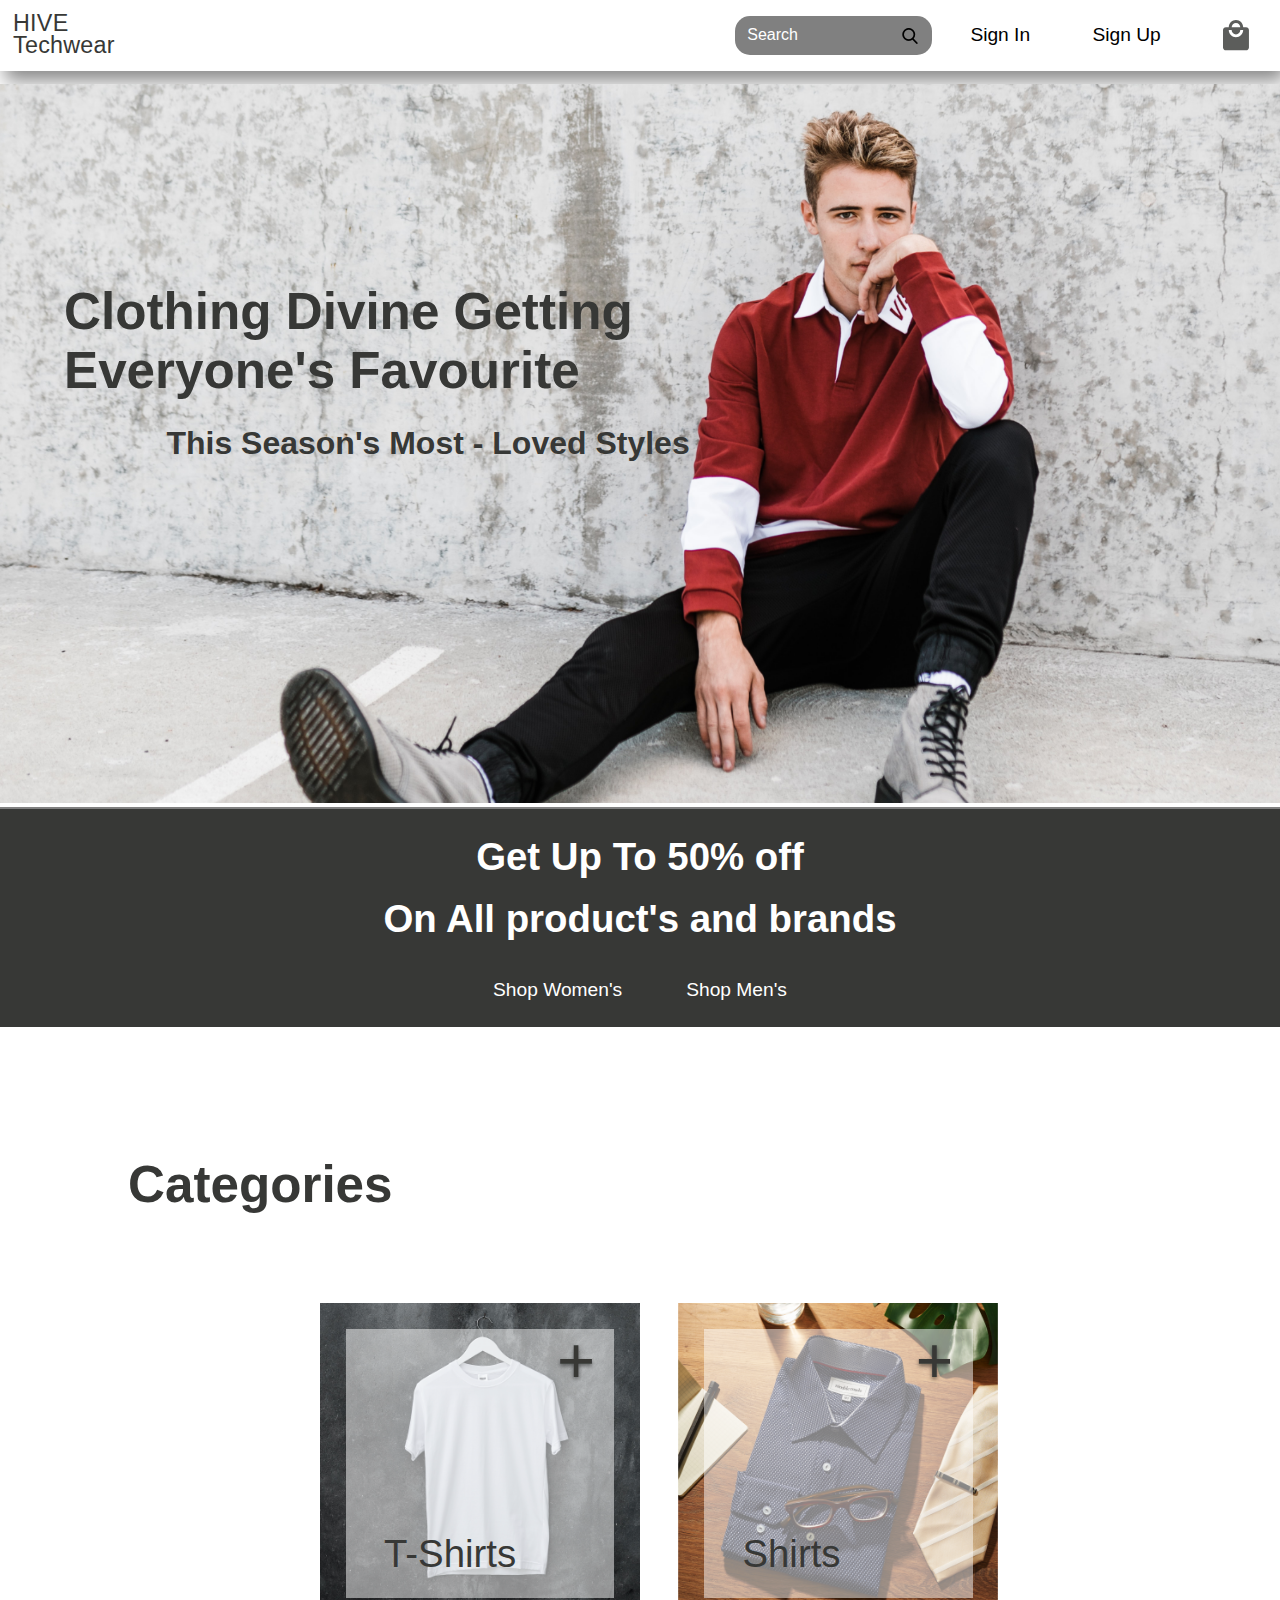
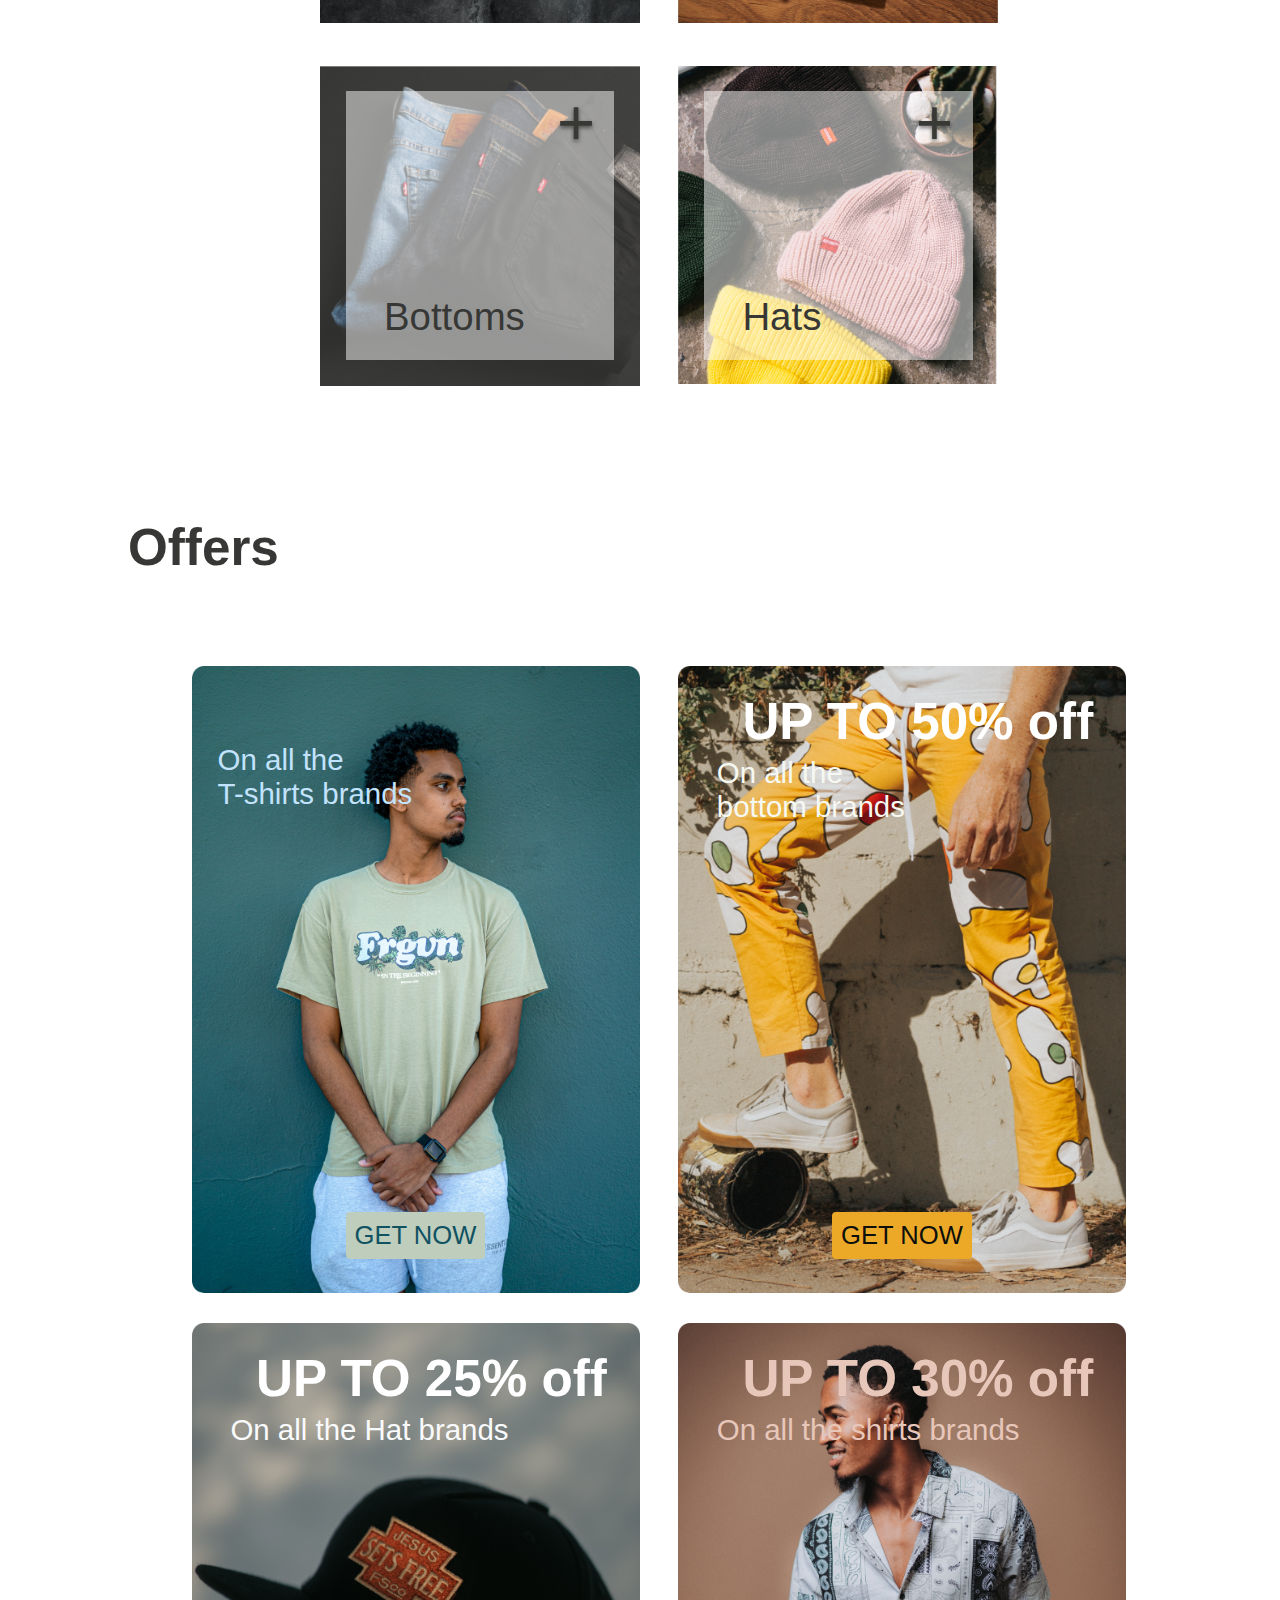
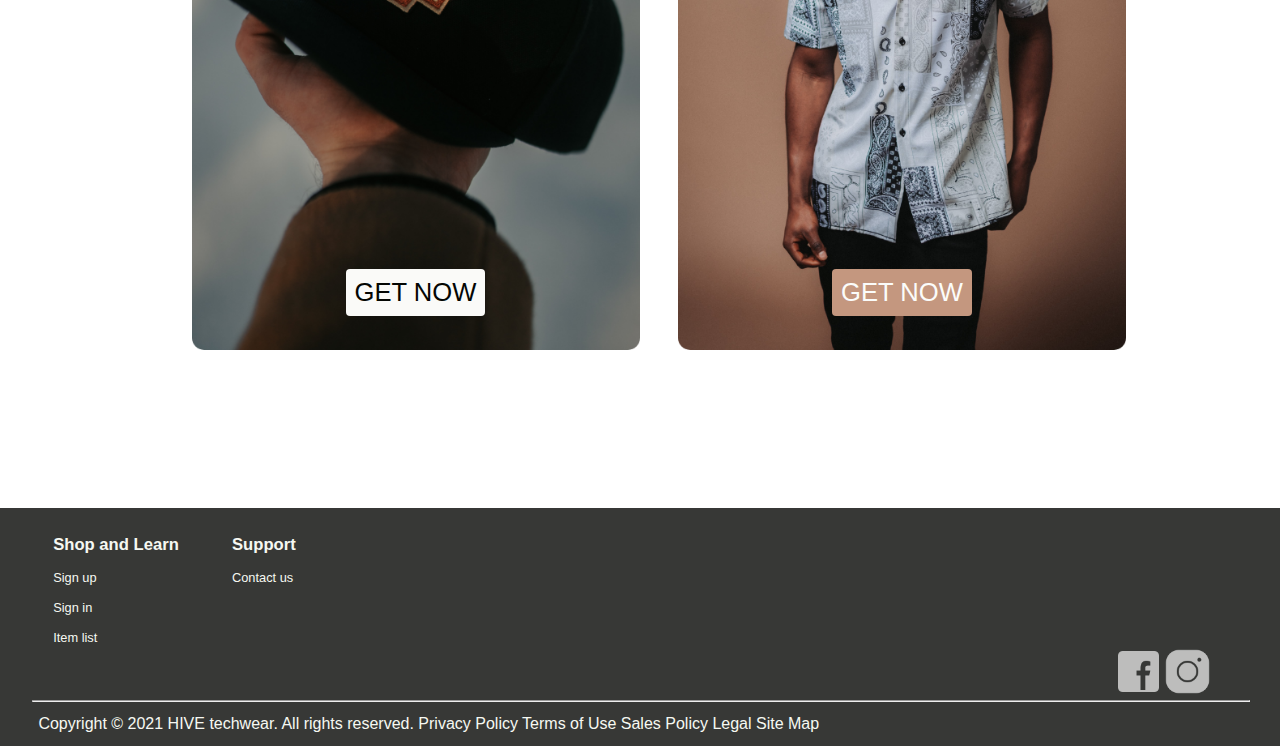
<file: index.html>
<!DOCTYPE html>
<html lang="en">

<head>
    <meta charset="UTF-8">
    <meta name="viewport" content="width=device-width, initial-scale=1.0">
    <title>HIVEtechWear</title>
    <link rel="stylesheet" href="style.css">
</head>

<body>

    <header class="header">
        <img src="images/HIVETechwear.svg" alt="" class="logo">
        <div class="rightdiv">
            <div class="search">
                <input type="text" class="search-box" placeholder="Search">
                <img src="./images/search.png" alt="" class="eyeglass">
            </div>
            <div class="sign">
                <a href="" class="sign-in">Sign In</a>
                <a href="" class="sign-in">Sign Up</a>
                <img src="./images/Path 20.png" class="bagimg">
            </div>
        </div>
    </header>

    <section class="logo-banner">
        <img src="images/Banner.png" alt="" class="back-banner">

        <div class="banner">
            <h1>Clothing Divine Getting <br>
                Everyone's Favourite</h1>
            <h3>This Season's Most - Loved Styles</h3>
        </div>
    </section>

    <div class="graydiv">
        <h1 class="50%">Get Up To 50% off </h1> <br>
        <h2>On All product's and brands</h2>
        <div class="shop-wm">
            <a href="" class="shop">Shop Women's</a>
            <a href="" class="shop">Shop Men's</a>
        </div>
    </div>
    <!-- <div class="categories">
        <h1>Categories</h1>
        <div class="category-box">
            <div class="t-shirts">
                <div>
                    <img src="images/category001.png" alt="">
                </div>
                <div>
                    <h2 class="tshirts">T-Shirts</h2>
                </div>
                <div class="plus">
                    <img src="images/plus.svg" alt="">
                </div>
                <div class="clear-rec">
                    <img src="images/Rectangle 225.png" alt="">
                </div>
            </div>

            <div class="shirts">
                <div>
                    <img src="images/category002.png" alt="">
                </div>
                <div>
                    <h2>Shirts</h2>
                </div>
                <div>
                    <img src="images/plus.svg" alt="">
                </div>
                <div class="clear-rec">
                    <img src="images/Rectangle 225.png" alt="">
                </div>
            </div>

            <div class="bottoms">
                <div>
                    <img src="images/category003.png" alt="">
                </div>
                <div>
                    <h2>Bottoms</h2>
                </div>
                <div>
                    <img src="images/plus.svg" alt="">
                </div>
                <div>
                    <img src="images/Rectangle 225.png" alt="">
                </div>
            </div>
            <div class="hats">
                <div>
                    <img src="images/category004.png" alt="">
                </div>
                <div>
                    <h2>Hats</h2>
                </div>
                <div>
                    <img src="images/plus.svg" alt="">
                </div>
                <div>
                    <img src="images/Rectangle 225.png" alt="">
                </div>
            </div>
        </div> -->

    <h2 class="categoryhead">Categories</h2>
    <section class="categories">

        <!-- <div class="cgrid"> -->
        <!-- <div class="row"> -->
        <div class="column">
            <img class="c1" src="./images/category001.png" alt="">
            <div class="white">
                <img class="w1" src="./images/Rectangle 225.png" alt="">
                <a class="plus" href=""><img class="plusimg" src="./images/plus.svg" alt=""></a>
                <p class="tags">T-Shirts</p>
            </div>
        </div>
        <div class="column">
            <img class="c1" src="./images/category002.png" alt="">
            <div class="white2">
                <img class="w1" src="./images/Rectangle 225.png" alt="">
                <a class="plus" href=""><img class="plusimg" src="./images/plus.svg" alt=""></a>
                <p class="tags">Shirts</p>
            </div>
        </div>
        <!-- </div> -->
        <!-- <div class="row"> -->
        <div class="column">
            <img class="c1" src="./images/category003.png" alt="">
            <div class="white3">
                <img class="w1" src="./images/Rectangle 225.png" alt="">
                <a class="plus" href=""><img class="plusimg" src="./images/plus.svg" alt=""></a>
                <p class="tags">Bottoms</p>
            </div>
        </div>
        <div class="column">
            <img class="c1" src="./images/category004.png" alt="">
            <div class="white4">
                <img class="w1" src="./images/Rectangle 225.png" alt="">
                <a class="plus" href=""><img class="plusimg" src="./images/plus.svg" alt=""></a>
                <p class="tags">Hats</p>
            </div>
        </div>
        <!-- </div> -->
        <!-- </div> -->
    </section>


    <!-- <div class="offers">
            <h1>Offers</h1>
            <div>
                <img src="images/offer004.png" alt="">
            </div>
            <div>
                <h2>On all the <br>Tshirt brands</h2>
            </div>
            <div>
            <a href="">GET NOW</a>
            </div>
            <div>
                <img src="images/offer003.png" alt="">
            </div>
            <div>
                <h1>UP TO 50% off</h1>
                <h2>On all the <br> Bottom brands</h2>
            </div>
            <div>
                <a href="">GET NOW</a>
            </div>
            <div>
                <img src="images/offer002.png" alt="">
            </div>
            <div>
                <h1>UP TO 25% off </h1>
            </div>
        </div> -->

    <h2 class="offhead">Offers</h2>
    <section class="offer1">

        <div class="offer">
            <img src="./images/offer004.png" alt="">

            <p>On all the <br>
                T-shirts brands</p>
            <button>GET NOW</button>

        </div>
        <div class="offer">
            <img src="./images/offer003.png" alt="">
            <h3>UP TO 50% off</h3>

            <p class="allbottoms">On all the <br>
                bottom brands</p>
            <button class="goldgn">GET NOW</button>

        </div>
        <div class="offer">
            <img src="./images/offer002.png" alt="">
            <h3>UP TO 25% off</h3>

            <p class="hatbrands">On all the
                Hat brands</p>
            <button class="whitebtn">GET NOW</button>

        </div>
        <div class="offer">
            <img src="./images/offer001.png" alt="">
            <h4>UP TO 30% off </h4>

            <p class="allshirts">On all the
                shirts brands</p>
            <button class="pinkgn">GET NOW</button>

        </div>
    </section>
    <footer class="footer">
        <table class="table">
           <tr>
             <th>Shop and Learn</th>
             <th>Support</th>
           </tr>
           <tr>
             <td>Sign up</td>
             <td>Contact us</td>
           </tr>
           <tr>
             <td>Sign in</td>
           </tr>
           <tr>
             <td>Item list</td>
           </tr>
        </table>
        <div class="iconfoot">
         <a href=""><img src="./images/icons8-facebook-150.svg" alt=""></a>
         <a href=""><img src="./images/icons8-instagram-150.svg" alt=""></a>
        </div>
        <hr>
        <p>Copyright © 2021 HIVE techwear. All rights reserved. Privacy Policy Terms of Use Sales Policy Legal Site Map</p>
     </footer>



</body>

</html>
</file>
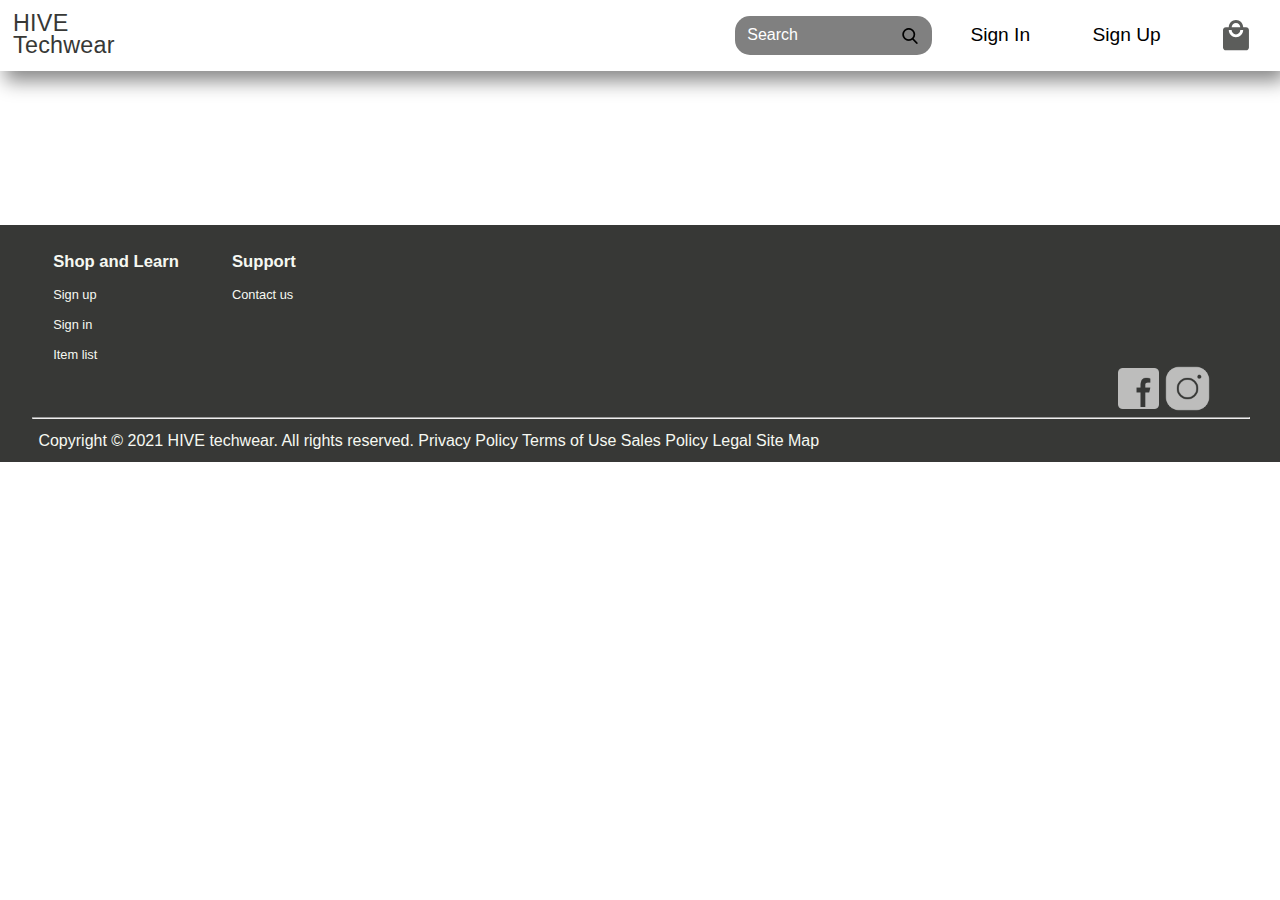
<file: product.html>
<!DOCTYPE html>
<html lang="en">
<head>
    <meta charset="UTF-8">
    <meta name="viewport" content="width=device-width, initial-scale=1.0">
    <title>Product page</title>
    <link rel="stylesheet" href="product.css">
</head>
<body>
    <header class="header">
        <img src="images/HIVETechwear.svg" alt="" class="logo">
        <div class="rightdiv">
            <div class="search">
                <input type="text" class="search-box" placeholder="Search">
                <img src="./images/search.png" alt="" class="eyeglass">
            </div>
            <div class="sign">
                <a href="" class="sign-in">Sign In</a>
                <a href="" class="sign-in">Sign Up</a>
                <img src="./images/Path 20.png" class="bagimg">
            </div>
        </div>
    </header>

    






























    <footer class="footer">
        <table class="table">
           <tr>
             <th>Shop and Learn</th>
             <th>Support</th>
           </tr>
           <tr>
             <td>Sign up</td>
             <td>Contact us</td>
           </tr>
           <tr>
             <td>Sign in</td>
           </tr>
           <tr>
             <td>Item list</td>
           </tr>
        </table>
        <div class="iconfoot">
         <a href=""><img src="./images/icons8-facebook-150.svg" alt=""></a>
         <a href=""><img src="./images/icons8-instagram-150.svg" alt=""></a>
        </div>
        <hr>
        <p>Copyright © 2021 HIVE techwear. All rights reserved. Privacy Policy Terms of Use Sales Policy Legal Site Map</p>
     </footer>
</body>
</html>
</file>
<file: style.css>
* {
   font-family: 'Trebuchet MS', 'Lucida Sans Unicode', 'Lucida Grande', 'Lucida Sans', Arial, sans-serif;
    margin: 0;
    padding: 0;
}

.header {
display: flex;
align-items: center;
width: 100%;
justify-content: space-between;
box-shadow: 5px 10px 18px #888888;
}
.logo{
    width: 8vw;
    padding: 1vw;
}

.rightdiv{
    width: 45%;
    display: flex;
    align-items: center;
    justify-content: space-around;
}
.search{
    position: relative;
    width: 30%;
}

.search-box {
    border-radius: 15px;
width: 100%;
height: 2.5vw;
font-size: medium;
border: none;
background-color: gray;
padding: 2% 7%;
}

::placeholder{
    color: white;
}

.eyeglass {
    width: 1.3vw;
    position: absolute;
    /* left: 73vw; */
    left: 13vw;
    top: 0.9vw;
}

.sign {
   /* display: flex; */
   display: contents;
}

.sign a{
    cursor: pointer;
    margin: 0;
    font-size: 1.5vw;
    text-decoration: none;
    color: black;
}

.bagimg {
    width: 2vw;
}
.back-banner {
    width: 100%;
    margin-top: 1vw;
}
.logo-banner {
    border-bottom: 2px solid gray;
}


.banner {
    position: absolute;
    top: 22vw;
    left: 5vw;
}


.banner h1 {
    font-size: 4vw;
    color: #373836;
}

.banner h3 {
    position: relative;
    font-size: 2.5vw;
    left: 8vw ;
    margin-top: 2vw;
    color: #373836;
}

.graydiv{
    background-color: #373836;
    text-align: center;
    color: #FFFFFF;
}


.graydiv h1{
    padding-top: 2%;
    font-size: 3vw;
    color: #FFFFFF;
}
.graydiv h2{
    padding-bottom: 3%;
    font-size: 3vw;
}

.shop-wm {
    justify-content: center;
    font-size: 1.5vw;
    display: flex;
    gap: 5%;
    padding-bottom: 2%;
}

.shop-wm a{
    text-decoration: none;
    color: white;
    cursor: pointer;
}

/* .categories {
    padding: 8%;
    
    
}
.category-box{
   position: relative;
   display: grid;
    grid-template-columns: repeat(2,1fr);
    gap: 1rem;
    width: 100%;
    margin: 0 auto;

}

.tshirts{
    margin-top: 12%;

}
.clear-rec{
    z-index: 2;
    position: absolute;
    margin-top: -34vw;
    left: 30px;
} */

.categoryhead{
    font-size: 4vw;
    margin-top: 10vw;
    color: #373836;
    margin-left: 10vw;
}

.categories{
    position: relative;
    margin-top: 7vw;
    display: grid;
    grid-template-columns: repeat(2,1fr);
    gap: 3vw;
   margin-right: 50vw;
   
}

/* .categories h2{
    font-size: 4vw;
    margin-bottom: 4vw; */
    

/* .cgrid{
    position: relative;
} */

/* .cgrid {
    display: grid;
    text-align: center;
    grid-template-columns: auto auto auto auto
} */

/* .row{
    display: flex;
    width: 100%;
} */

.column{

    width: 0vw;
    padding-left: 25vw;
}


.column .c1{
   position: relative;
    width: 25vw;
}

.column .white{
    
    position: absolute;
    top: 2vw;
    left: 27vw;
}

.white2{
    position: absolute;
    top: 2vw;
    left: 55vw;
}
.white3{
    position: absolute;
    left: 27vw;
    bottom: 2vw;
}
.white4{
    position: absolute;
    left: 55vw;
    bottom: 2vw;
}




.column .w1{
    width: 21vw;
}

.column .plus{
    position: absolute;
    top: 0vw;
    right: 1vw;
}
.plusimg{
    width: 4vw;
}

.column .tags{
    position: absolute;
    bottom: 2vw;
    left: 3vw;
    font-size: 3vw;
    color: #373836;
}

/* Offers */
.offhead{
    font-size: 4vw;
    margin-top: 10vw;
    margin-bottom: 7vw;
    margin-left: 10vw;
    color: #373836;
   
}

.offer{
    
    position: relative;
    
}
.offer img{
    width: 35vw;
}

.offer p{
    position: absolute;
    top: 6vw;
    left: 2vw;
    color:#C2E3FD;
    font-size: 2.3vw;
}
.offer button{
    position: absolute;
    bottom: 3vw;
    left: 12vw;
    font-size: 2vw;
    padding: 9px;
    border: 0;
    background-color: #BECDBC;
    border-radius: 4px;
    font-weight: 100;
    color: #105262;
}
.offer .hatbrands{
    color: #F9FAFC;
    padding: 1vw;
}
.offer .whitebtn {
    background-color: #FAFAF8;
    color: #040603;
}
.offer .allshirts {
    color:#E8C7BB ;
    padding: 1vw;
}
.offer .pinkgn {
    background-color: #C4977F;
    color: #FBFCFA;
}
/* .offer2 button{
    position: absolute;
    bottom: 3vw;
    left: 12vw;
    font-size: 2vw;
    padding: 9px;
    border: 0;
    background-color: #BECDBC;
    border-radius: 10px;
    font-weight: 100;
    color: #105262;
} */

.offer .allbottoms{
    color:#F6F8F2 ;
    padding: 1vw;
}
.offer .goldgn {
      background-color:#ECA927 ;
      color: #0D0F0C;
}
.offer1{
    display: grid;
    grid-template-columns: repeat(2,1fr);
    gap: 2vw;
    margin-left: 15vw;
    margin-right: 11vw;
}
.offer h3{
    position: absolute;
    top: 2vw;
    left: 5vw;
    font-size: 4vw;
    color: white;
}
.offer h4{
    position: absolute;
    color:#E8C7BB;
    top: 2vw;
    left: 5vw;
    font-size: 4vw;
}

/* footer */

.footer{
    margin-top: 12vw;
    background-color:#373836;
}

.table{
    /* padding-left: 8vw; */
    padding-top: 2vw;
    color: #F6F8F2;
   

}
.table th{
    font-size: 1.3vw;
    padding-left: 4vw;

}
.table td{
    font-size: 1vw;
    padding-left: 4vw;
    padding-top: 1vw;
}

.iconfoot {
    display: flex;
padding-left: 87vw;
}
.footer p{
    color: #F6F8F2;
    padding-left:3vw;
    padding-top: 1vw;
    padding-bottom: 1vw;
    

}
.footer hr{
    color: #888888;
    width: 95vw;
    height: .3px;
  margin-left: 2.5vw;
}
</file>
<file: product.css>
* {
    font-family: 'Trebuchet MS', 'Lucida Sans Unicode', 'Lucida Grande', 'Lucida Sans', Arial, sans-serif;
     margin: 0;
     padding: 0;
 }
 
 .header {
 display: flex;
 align-items: center;
 width: 100%;
 justify-content: space-between;
 box-shadow: 5px 10px 18px #888888;
 }
 .logo{
     width: 8vw;
     padding: 1vw;
 }
 
 .rightdiv{
     width: 45%;
     display: flex;
     align-items: center;
     justify-content: space-around;
 }
 .search{
     position: relative;
     width: 30%;
 }
 
 .search-box {
     border-radius: 15px;
 width: 100%;
 height: 2.5vw;
 font-size: medium;
 border: none;
 background-color: gray;
 padding: 2% 7%;
 }
 
 ::placeholder{
     color: white;
 }
 
 .eyeglass {
     width: 1.3vw;
     position: absolute;
     /* left: 73vw; */
     left: 13vw;
     top: 0.9vw;
 }
 
 .sign {
    /* display: flex; */
    display: contents;
 }
 
 .sign a{
     cursor: pointer;
     margin: 0;
     font-size: 1.5vw;
     text-decoration: none;
     color: black;
 }

 .bagimg {
     width: 2vw;
 }























/* footer2 */

 .footer{
    margin-top: 12vw;
    background-color:#373836;
}

.table{
    /* padding-left: 8vw; */
    padding-top: 2vw;
    color: #F6F8F2;
   

}
.table th{
    font-size: 1.3vw;
    padding-left: 4vw;

}
.table td{
    font-size: 1vw;
    padding-left: 4vw;
    padding-top: 1vw;
}

.iconfoot {
    display: flex;
padding-left: 87vw;
}
.footer p{
    color: #F6F8F2;
    padding-left:3vw;
    padding-top: 1vw;
    padding-bottom: 1vw;
    

}
.footer hr{
    color: #888888;
    width: 95vw;
    height: .3px;
  margin-left: 2.5vw;
}
</file>
